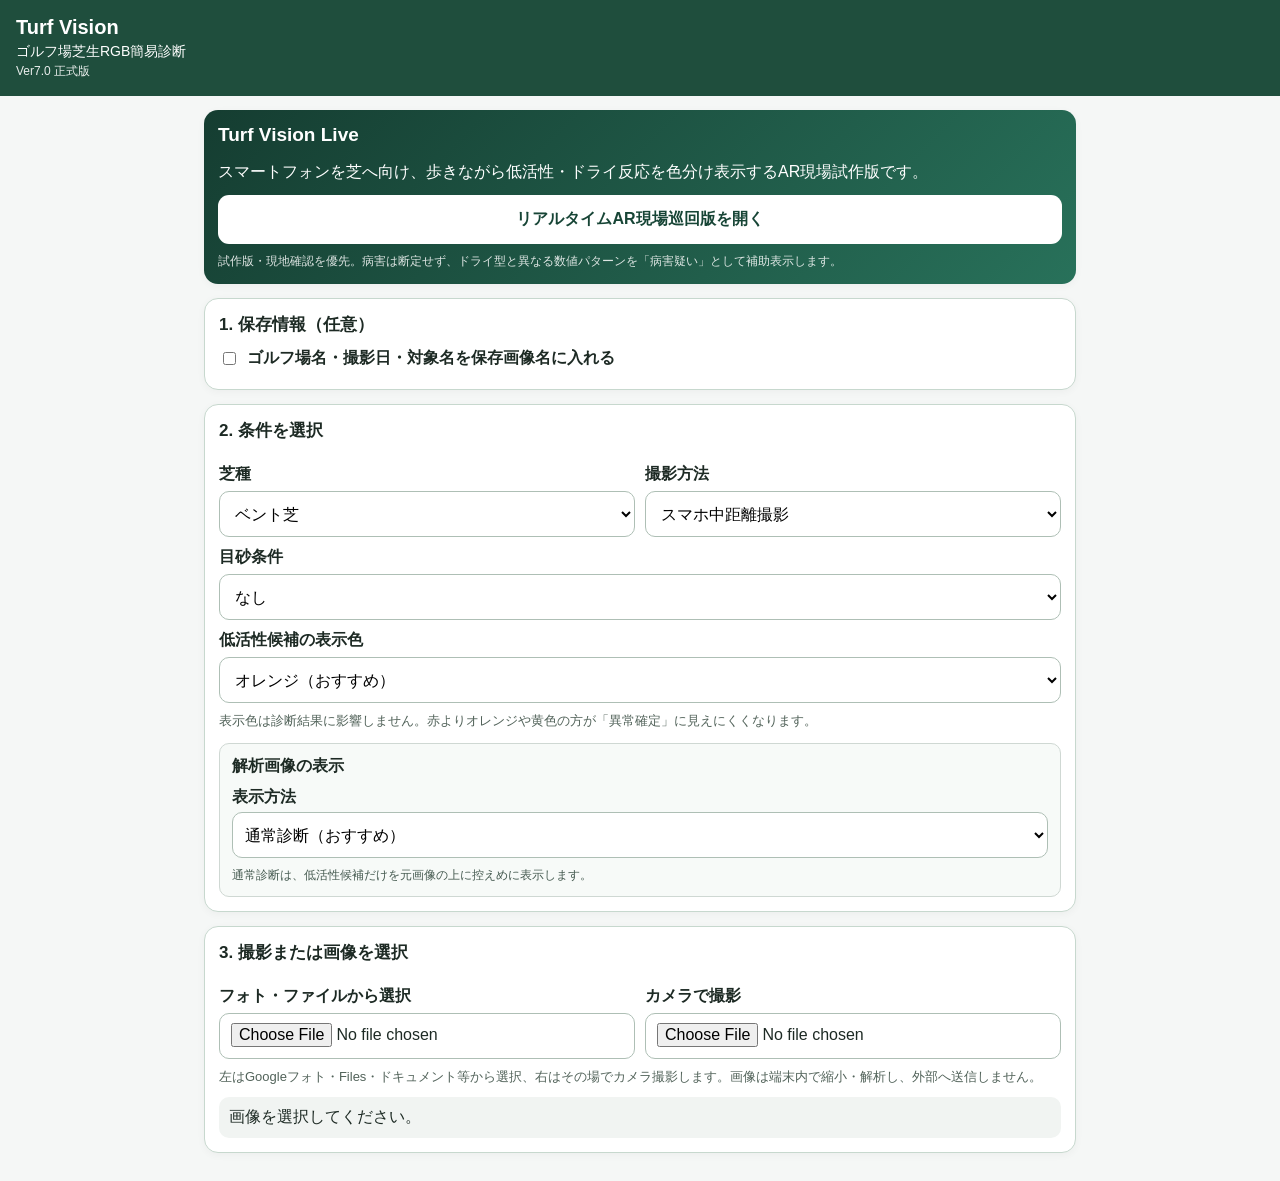
<file: index.html>
<!doctype html>
<html lang="ja">
<head>
  <meta charset="utf-8">
  <meta name="viewport" content="width=device-width,initial-scale=1,viewport-fit=cover">
  <meta name="theme-color" content="#1f4e3d">
  <title>Turf Vision｜ゴルフ場芝生RGB簡易診断 Ver7.0</title>
  <link rel="manifest" href="manifest.json">
  <link rel="icon" type="image/png" sizes="32x32" href="favicon-32.png">
  <link rel="apple-touch-icon" href="apple-touch-icon.png">
  <style>
    :root { --green:#1f4e3d; --light:#eef6f1; --border:#c7d8ce; }
    * { box-sizing:border-box; }
    body { margin:0; font-family:-apple-system,BlinkMacSystemFont,"Yu Gothic","Meiryo",sans-serif; background:#f5f7f6; color:#1d2a24; }
    header { background:var(--green); color:white; padding:16px; position:sticky; top:0; z-index:10; }
    header h1 { margin:0; font-size:20px; }
    main { max-width:900px; margin:auto; padding:14px; }
    section { background:white; border:1px solid var(--border); border-radius:14px; padding:14px; margin-bottom:14px; box-shadow:0 2px 8px rgba(0,0,0,.04); }
    h2 { font-size:17px; margin:0 0 12px; }
    label { display:block; font-weight:700; margin:10px 0 6px; }
    select, button, input[type=file] { width:100%; min-height:46px; font-size:16px; border-radius:10px; border:1px solid #aebfb5; padding:9px 11px; background:white; }
    button { background:var(--green); color:white; border:none; font-weight:700; cursor:pointer; margin-top:10px; }
    button.secondary { background:#527a68; }
    button.gray { background:#6c757d; }
    button:disabled { opacity:.45; }
    .grid2 { display:grid; grid-template-columns:1fr 1fr; gap:10px; }
    .canvas-wrap { position:relative; width:100%; overflow:hidden; border-radius:10px; background:#111; touch-action:none; }
    canvas { display:block; width:100%; height:auto; }
    .hint { font-size:13px; line-height:1.55; color:#52635a; margin:8px 0 0; }
    .result { display:grid; grid-template-columns:repeat(2,minmax(0,1fr)); gap:10px; }
    .metric { background:var(--light); border-radius:10px; padding:12px; text-align:center; }
    .metric b { display:block; font-size:24px; margin-top:4px; }
    .grade { font-size:42px !important; color:#2e7d32; }
    .hidden { display:none; }
    .tabs { display:flex; gap:8px; }
    .tabs button { margin:0; }
    #status { padding:10px; border-radius:10px; background:#f1f4f2; margin-top:10px; }
    @media (max-width:600px){ .grid2,.result{grid-template-columns:1fr;} }
  </style>
</head>
<body>
<header>
  <h1>Turf Vision</h1>
  <div style="font-size:14px;margin-top:4px">ゴルフ場芝生RGB簡易診断</div>
  <div style="font-size:12px;margin-top:2px;opacity:.9">Ver7.0 正式版</div>
</header>
<main>
  <section style="background:linear-gradient(135deg,#153d31,#28715a);color:white;border:none">
    <h2 style="font-size:19px">Turf Vision Live</h2>
    <p style="line-height:1.7;margin:6px 0 10px">スマートフォンを芝へ向け、歩きながら低活性・ドライ反応を色分け表示するAR現場試作版です。</p>
    <a href="ar.html" style="display:block;text-align:center;text-decoration:none;background:white;color:#174536;font-weight:800;padding:14px;border-radius:11px">リアルタイムAR現場巡回版を開く</a>
    <p style="font-size:12px;opacity:.85;margin:9px 0 0">試作版・現地確認を優先。病害は断定せず、ドライ型と異なる数値パターンを「病害疑い」として補助表示します。</p>
  </section>

  <section>
    <h2>1. 保存情報（任意）</h2>
    <label style="display:flex;align-items:center;gap:8px;font-weight:700">
      <input id="useMeta" type="checkbox" style="width:auto;min-height:auto">
      ゴルフ場名・撮影日・対象名を保存画像名に入れる
    </label>
    <div id="metaFields" class="hidden">
      <label for="courseName">ゴルフ場名</label>
      <input id="courseName" type="text" placeholder="例：鳴尾ゴルフ倶楽部">
      <div class="grid2">
        <div><label for="shootDate">撮影日</label><input id="shootDate" type="date"></div>
        <div><label for="targetName">対象名</label><input id="targetName" type="text" placeholder="例：8番グリーン"></div>
      </div>
    </div>
  </section>

  <section>
    <h2>2. 条件を選択</h2>
    <div class="grid2">
      <div><label for="species">芝種</label><select id="species">
        <option>ベント芝</option><option>コウライ芝</option><option>ティフトン・バミューダ</option>
      </select></div>
      <div><label for="mode">撮影方法</label><select id="mode">
        <option>スマホ中距離撮影</option><option>スマホ近距離撮影</option><option>ドローン撮影</option>
      </select></div>
    </div>
    <label for="topdress">目砂条件</label>
    <select id="topdress"><option>なし</option><option>薄目砂</option><option>散布直後</option><option>厚め</option></select>
    <label for="overlayColor">低活性候補の表示色</label>
    <select id="overlayColor">
      <option value="amber" selected>オレンジ（おすすめ）</option>
      <option value="yellow">黄色</option>
      <option value="magenta">紫</option>
      <option value="red">赤</option>
    </select>
    <p class="hint">表示色は診断結果に影響しません。赤よりオレンジや黄色の方が「異常確定」に見えにくくなります。</p>
  </section>

  <section>
    <h2>3. 撮影または画像を選択</h2>
    <div class="grid2">
      <div>
        <label for="file">フォト・ファイルから選択</label>
        <input id="file" type="file" accept=".jpg,.jpeg,.png,.webp,image/jpeg,image/png,image/webp">
      </div>
      <div>
        <label for="cameraFile">カメラで撮影</label>
        <input id="cameraFile" type="file" accept="image/*" capture="environment">
      </div>
    </div>
    <p class="hint">左はGoogleフォト・Files・ドキュメント等から選択、右はその場でカメラ撮影します。画像は端末内で縮小・解析し、外部へ送信しません。</p>
    <div id="status">画像を選択してください。</div>
  </section>

  <section id="cropSection" class="hidden">
    <h2>4. 解析範囲</h2>
    <div class="canvas-wrap"><canvas id="cropCanvas"></canvas></div>
    <div class="tabs" style="margin-top:10px">
      <button id="fullBtn" class="secondary">写真全体を使用</button>
      <button id="resetBtn" class="gray">枠を初期化</button>
    </div>
    <p class="hint">枠の内側を指で動かせます。四隅付近を動かすと拡大・縮小できます。</p>
    <button id="analyzeBtn">この範囲を解析</button>
  </section>

  <section id="resultSection" class="hidden">
    <h2>5. 診断結果</h2>
    <div class="result">
      <div class="metric">管理判定<b id="grade" class="grade">-</b><span id="gradeText">-</span></div>
      <div class="metric">低活性候補率<b id="lowRate">-</b></div>
      <div class="metric">均一性指数<b id="uniformity">-</b></div>
      <div class="metric">芝抽出率<b id="cover">-</b></div><div class="metric">VARI平均<b id="variMean">-</b></div><div class="metric">GLI平均<b id="gliMean">-</b></div><div class="metric">ドライ指数<b id="dryIndex">-</b></div><div class="metric">ドライ段階<b id="dryStage">-</b></div>
    </div>
    <div class="tabs" style="margin-top:12px">
      <button id="showOriginal" class="secondary">元画像</button>
      <button id="showOverlay">簡易表示</button>
    </div>
    <div class="canvas-wrap" style="margin-top:10px"><canvas id="resultCanvas"></canvas></div>
    <p id="resultComment" class="hint"></p><p class="hint"><b>ドライ指数：</b>低活性候補率、均一性、VARI、褐色傾向を組み合わせた0～100の簡易指標です。病害や虫害を確定するものではなく、散水・土壌水分・撥水状態を早めに確認するための目安です。</p><p class="hint">選択色＝低活性候補、白＝影除外、黄＝目砂候補除外。病害名や原因の確定ではなく、散水・土壌水分・現地状態を確認する場所の抽出用です。</p>
    <button id="saveBtn">簡易表示画像を保存</button>
<button id="saveReportBtn" class="secondary">相談用レポートを1枚で保存</button>
  </section>

  <section id="teacherSection" class="hidden">
    <h2>6. 教師データ登録（任意）</h2>
    <p class="hint">診断後に、現地で確認した正しい状態を登録します。登録内容はこの端末内に保存され、外部へ送信されません。</p>

    <label for="trueLabel">現地確認結果</label>
    <select id="trueLabel">
      <option value="">選択してください</option>
      <option>正常</option>
      <option>要観察</option>
      <option>ドライ予兆</option>
      <option>初期ドライ</option>
      <option>進行ドライ</option>
      <option>重度ドライ</option>
      <option>病害疑い</option>
      <option>病害確認</option>
      <option>虫害疑い</option>
      <option>虫害確認</option>
      <option>ボールマーク・傷</option>
      <option>目砂・作業跡</option>
      <option>芝目・刈込方向の影響</option>
      <option>その他</option>
    </select>

    <div id="diseaseFields" class="hidden">
      <label for="diseaseName">病害名（任意）</label>
      <select id="diseaseName">
        <option value="">不明・未確定</option>
        <option>ダラースポット</option>
        <option>炭疽病</option>
        <option>ピシウム病</option>
        <option>ブラウンパッチ</option>
        <option>ラージパッチ</option>
        <option>フェアリーリング</option>
        <option>雪腐病</option>
        <option>その他病害</option>
      </select>
    </div>

    <div id="insectFields" class="hidden">
      <label for="insectName">虫害名（任意）</label>
      <select id="insectName">
        <option value="">不明・未確定</option>
        <option>シバオサゾウムシ</option>
        <option>コガネムシ類</option>
        <option>シバツトガ</option>
        <option>スジキリヨトウ</option>
        <option>その他虫害</option>
      </select>
    </div>

    <div class="grid2">
      <div>
        <label for="afterWater">散水後の変化</label>
        <select id="afterWater">
          <option>未確認</option>
          <option>回復した</option>
          <option>一部回復</option>
          <option>回復しなかった</option>
        </select>
      </div>
      <div>
        <label for="confirmedDays">確認日数</label>
        <select id="confirmedDays">
          <option value="">未入力</option>
          <option>当日</option>
          <option>翌日</option>
          <option>3日後</option>
          <option>7日後</option>
          <option>14日後</option>
        </select>
      </div>
    </div>

    <label for="teacherNote">備考</label>
    <input id="teacherNote" type="text" placeholder="例：散水翌日に回復、ボールマーク混在">

    <label style="display:flex;align-items:center;gap:8px;font-weight:700">
      <input id="saveTeacherImage" type="checkbox" checked style="width:auto;min-height:auto">
      解析範囲の元画像も端末内へ保存する
    </label>

    <button id="registerTeacherBtn">教師データに登録</button>
    <div id="teacherStatus" class="hint">登録件数：0件</div>

    <div class="grid2">
      <button id="exportCsvBtn" class="secondary">教師データCSVを書き出す</button>
      <button id="exportJsonBtn" class="secondary">バックアップJSONを書き出す</button>
    </div>

    <label for="importJsonFile">バックアップJSONを読み込む</label>
    <input id="importJsonFile" type="file" accept=".json,application/json">
    <button id="importJsonBtn" class="secondary">バックアップから復元</button>

    <h3 style="margin-top:18px">教師データ管理</h3>
    <div id="teacherSummary" class="result"></div>
    <div style="overflow-x:auto;margin-top:12px">
      <table id="teacherTable" style="width:100%;border-collapse:collapse;font-size:13px">
        <thead>
          <tr>
            <th style="border:1px solid #ccc;padding:6px">No.</th>
            <th style="border:1px solid #ccc;padding:6px">登録日</th>
            <th style="border:1px solid #ccc;padding:6px">芝種</th>
            <th style="border:1px solid #ccc;padding:6px">現地確認</th>
            <th style="border:1px solid #ccc;padding:6px">ドライ指数</th>
            <th style="border:1px solid #ccc;padding:6px">病害・虫害</th>
          </tr>
        </thead>
        <tbody></tbody>
      </table>
    </div>

    <button id="clearTeacherBtn" class="gray">端末内の教師データを全削除</button>
    <p class="hint">CSVには画像そのものは含まれません。画像を保存した登録は、端末内データベースに保持されます。アプリやブラウザのデータを削除すると消えるため、定期的にJSONバックアップを書き出してください。</p>
  </section>

</main>
<script src="app.js"></script>
</body>
</html>
</file>
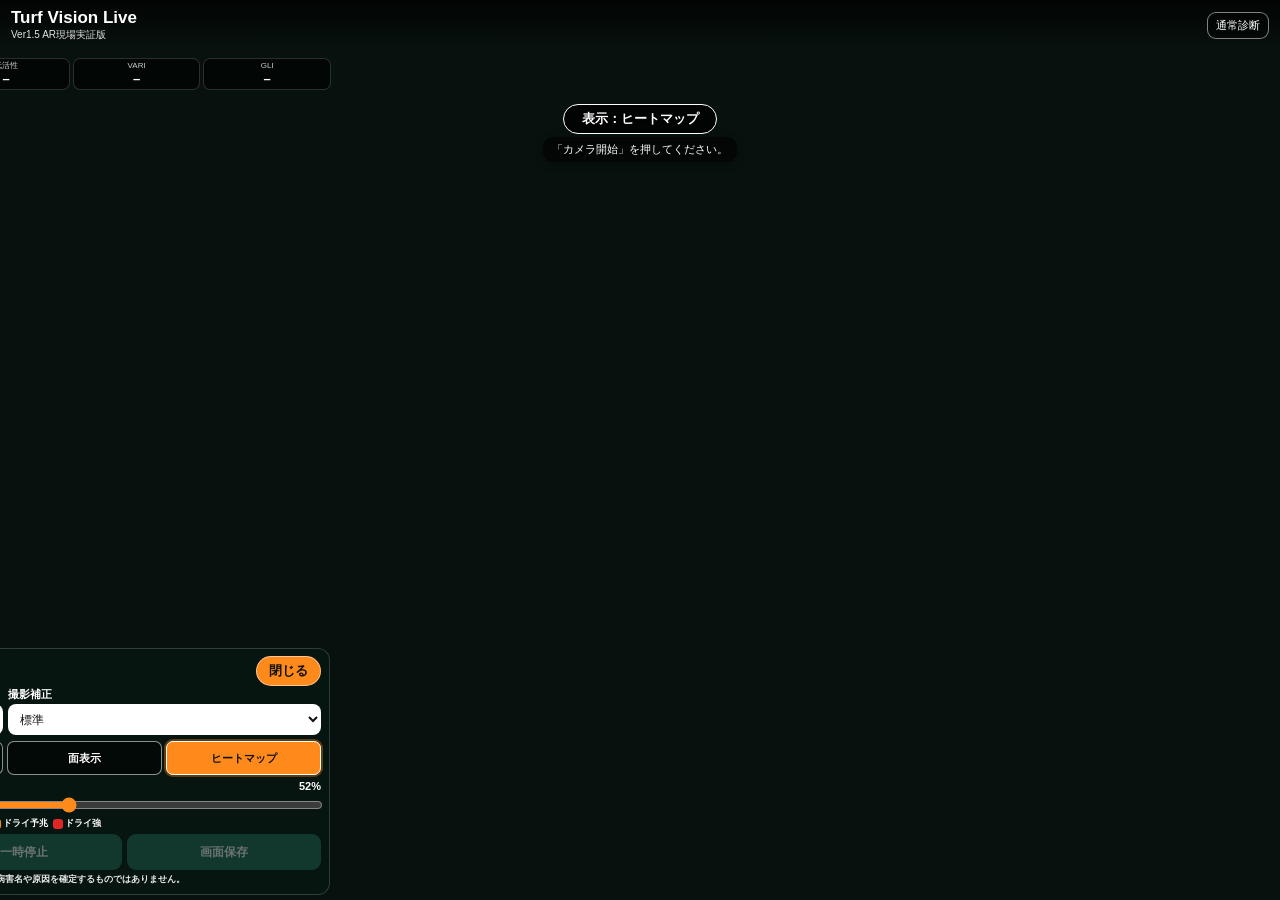
<file: ar.html>
<!doctype html>
<html lang="ja">
<head>
  <meta charset="utf-8">
  <meta name="viewport" content="width=device-width,initial-scale=1,viewport-fit=cover,user-scalable=no">
  <meta name="theme-color" content="#102d24">
  <title>Turf Vision Live｜Ver1.5 AR現場実証版</title>
  <link rel="manifest" href="ar-manifest.json">
  <link rel="icon" href="ar-icons/favicon.ico">
  <link rel="icon" type="image/png" sizes="32x32" href="ar-icons/favicon-32.png">
  <link rel="apple-touch-icon" href="ar-icons/apple-touch-icon.png">
  <link rel="stylesheet" href="ar.css?v=150">
</head>
<body>
  <main class="stage">
    <video id="camera" playsinline muted></video>
    <canvas id="overlay"></canvas>
    <canvas id="analysisCanvas" width="240" height="180" hidden></canvas>

    <header class="topbar">
      <div>
        <div class="brand">Turf Vision Live</div>
        <div class="sub">Ver1.5 AR現場実証版</div>
      </div>
      <a href="index.html" class="back">通常診断</a>
    </header>

    <section class="metrics">
      <div><span>判定</span><b id="grade">–</b></div>
      <div><span>ドライ</span><b id="dry">–</b></div>
      <div><span>低活性</span><b id="low">–</b></div>
      <div><span>VARI</span><b id="vari">–</b></div>
      <div><span>GLI</span><b id="gli">–</b></div>
    </section>

    <div id="currentMode" class="current-mode">表示：ヒートマップ</div>
    <div id="modeToast" class="mode-toast hidden" role="status" aria-live="polite"></div>
    <div id="diseaseHint" class="disease-hint hidden">病害疑い：ドライ型とは異なる数値パターンです</div>
    <div id="message" class="message">「カメラ開始」を押してください。</div>

    <section id="controlPanel" class="panel expanded" aria-label="操作パネル">
      <div class="panel-handle">
        <span>操作パネル</span>
        <button id="panelToggle" type="button" aria-expanded="true" aria-controls="panelContent">閉じる</button>
      </div>
      <div id="panelContent" class="panel-content">
       <div class="row two">
        <label>芝種
          <select id="species">
            <option>ベント芝</option>
            <option>コウライ芝</option>
            <option>ティフトン・バミューダ</option>
          </select>
        </label>
        <label>撮影補正
          <select id="lightMode">
            <option value="standard">標準</option>
            <option value="shade">日陰</option>
            <option value="sun">強い日差し</option>
          </select>
        </label>
      </div>

      <div class="mode-switcher" role="group" aria-label="表示モード">
        <button type="button" data-mode="original" aria-pressed="false">元画像</button>
        <button type="button" data-mode="outline" aria-pressed="false">輪郭表示</button>
        <button type="button" data-mode="surface" aria-pressed="false">面表示</button>
        <button type="button" data-mode="heatmap" class="active" aria-pressed="true">ヒートマップ</button>
      </div>
      <label class="opacity-label">表示濃度 <b id="opacityValue">52%</b>
        <input id="opacity" type="range" min="40" max="60" value="52">
      </label>

      <div class="legend" aria-label="色凡例"><i class="good"></i>良好 <i class="watch"></i>要観察 <i class="pre"></i>ドライ予兆 <i class="severe"></i>ドライ強</div>
      <div class="buttons">
        <button id="startBtn">カメラ開始</button>
        <button id="pauseBtn" disabled>一時停止</button>
        <button id="saveBtn" disabled>画面保存</button>
      </div>
        <p>グリーン上をゆっくり歩き、赤・オレンジの場所を目視確認してください。病害名や原因を確定するものではありません。</p>
      </div>
    </section>
  </main>
  <script src="ar.js?v=150"></script>
</body>
</html>
</file>
<file: ar.css>
:root{--green:#163f32;--panel:rgba(7,23,18,.86)}
*{box-sizing:border-box;-webkit-tap-highlight-color:transparent}
html,body{margin:0;width:100%;height:100%;overflow:hidden;background:#07110d;font-family:-apple-system,BlinkMacSystemFont,"Yu Gothic","Meiryo",sans-serif;color:white}
.stage{position:relative;width:100%;height:100%;background:#07110d}
video,#overlay{position:absolute;inset:0;width:100%;height:100%;object-fit:cover}#overlay{pointer-events:none}
.topbar{position:absolute;top:0;left:0;right:0;display:flex;justify-content:space-between;align-items:center;padding:max(12px,env(safe-area-inset-top)) 14px 11px;background:linear-gradient(180deg,rgba(0,0,0,.78),transparent);z-index:3}.brand{font-size:20px;font-weight:900}.sub{font-size:11px;opacity:.88}.back{color:white;text-decoration:none;border:1px solid rgba(255,255,255,.5);padding:7px 10px;border-radius:9px;font-size:12px;background:rgba(0,0,0,.25)}
.metrics{position:absolute;top:76px;left:10px;right:10px;display:grid;grid-template-columns:repeat(5,1fr);gap:5px;z-index:3}.metrics div{background:rgba(0,0,0,.58);backdrop-filter:blur(5px);border:1px solid rgba(255,255,255,.16);border-radius:9px;text-align:center;padding:6px 2px}.metrics span{display:block;font-size:10px;opacity:.8}.metrics b{display:block;font-size:16px;margin-top:2px}
.message,.disease-hint{position:absolute;left:50%;transform:translateX(-50%);z-index:3;border-radius:10px;padding:8px 12px;text-align:center;font-size:13px;max-width:92%;box-shadow:0 2px 8px rgba(0,0,0,.25)}.message{top:140px;background:rgba(0,0,0,.62)}.disease-hint{top:177px;background:rgba(122,32,95,.9);font-weight:800}.hidden{display:none}
.panel{position:absolute;left:8px;right:8px;bottom:max(8px,env(safe-area-inset-bottom));z-index:4;background:var(--panel);backdrop-filter:blur(9px);border:1px solid rgba(255,255,255,.17);border-radius:15px;padding:11px}.row.two{display:grid;grid-template-columns:1fr 1fr;gap:8px}.second-row{margin-top:8px}label{font-size:11px;font-weight:700}select{width:100%;margin-top:4px;height:36px;border:0;border-radius:8px;padding:0 8px;font-size:14px;background:white;color:#111}.opacity-label{display:block}.opacity-label b{float:right}input[type=range]{width:100%;margin-top:7px;accent-color:#ff8a1c}.legend{font-size:10px;display:flex;align-items:center;justify-content:center;gap:4px;flex-wrap:wrap;margin:6px 0 7px}.legend i{width:11px;height:11px;border-radius:3px;display:inline-block;margin-left:5px}.good{background:rgba(33,164,83,.18);border:1px solid rgba(255,255,255,.35)}.watch{background:#ffe34a}.pre{background:#ff8a1c}.severe{background:#e12626}.buttons{display:grid;grid-template-columns:1.2fr 1fr 1fr;gap:7px}.buttons button{min-height:42px;border:0;border-radius:9px;background:#276c56;color:white;font-weight:800;font-size:14px}.buttons button:first-child{background:#1d8d5d}.buttons button:disabled{opacity:.4}.panel p{font-size:10px;line-height:1.45;margin:7px 1px 0;opacity:.78}
@media(max-height:700px){.metrics{top:68px}.message{top:130px}.disease-hint{top:166px}.panel{padding:8px}.panel p{display:none}.buttons button{min-height:38px}.legend{margin:4px 0}.second-row{margin-top:5px}}
@media(min-width:700px){.panel{max-width:650px;left:50%;right:auto;transform:translateX(-50%);width:calc(100% - 20px)}.metrics{max-width:650px;left:50%;right:auto;transform:translateX(-50%);width:calc(100% - 20px)}}

.current-mode{position:absolute;top:137px;left:50%;transform:translateX(-50%);z-index:4;background:rgba(0,0,0,.78);border:2px solid #fff;border-radius:999px;padding:8px 18px;font-size:16px;font-weight:900;white-space:nowrap;text-shadow:0 1px 3px #000}
.mode-toast{position:absolute;top:184px;left:50%;transform:translateX(-50%);z-index:6;background:#fff;color:#102d24;border:3px solid #ff8a1c;border-radius:12px;padding:12px 18px;font-size:17px;font-weight:900;box-shadow:0 4px 18px rgba(0,0,0,.48);white-space:nowrap}
.mode-switcher{display:grid;grid-template-columns:repeat(2,1fr);gap:8px;margin-top:10px}
.mode-switcher button{min-height:48px;border:2px solid rgba(255,255,255,.55);border-radius:10px;background:rgba(0,0,0,.55);color:#fff;font-size:16px;font-weight:900;text-shadow:0 1px 2px #000}
.mode-switcher button.active{background:#ff8a1c;color:#111;border-color:#fff;box-shadow:0 0 0 3px rgba(255,138,28,.35);text-shadow:none}
.opacity-label{margin-top:10px;font-size:14px}
.legend{font-size:13px!important;font-weight:800;gap:6px!important;margin:10px 0!important}
.legend i{width:16px!important;height:16px!important}
@media(max-height:740px){.current-mode{top:128px;font-size:14px;padding:6px 14px}.mode-toast{top:168px}.mode-switcher{gap:6px;margin-top:6px}.mode-switcher button{min-height:42px;font-size:14px}.opacity-label{margin-top:6px}.legend{font-size:11px!important;margin:6px 0!important}}

/* Ver1.4 現場実証版：屋外で重ならず読める表示配置 */
.current-mode{top:136px;min-width:190px;text-align:center}
.message{top:181px;max-width:calc(100% - 24px)}
.disease-hint{top:224px}
.mode-toast{top:50%;transform:translate(-50%,-50%);max-width:calc(100% - 28px);white-space:normal}
.mode-switcher button{min-height:50px}
.panel p{font-size:11px;font-weight:700;opacity:.9}

@media(max-width:390px){
  .metrics{left:6px;right:6px;gap:3px}
  .metrics div{padding:6px 1px}
  .metrics span{font-size:9px}
  .metrics b{font-size:15px}
  .panel{left:5px;right:5px;padding:8px}
  .mode-switcher{gap:6px;margin-top:7px}
  .mode-switcher button{min-height:44px;font-size:14px}
  .legend{font-size:10px!important;gap:3px!important;margin:6px 0!important}
}

@media(max-height:740px){
  .current-mode{top:126px}
  .message{top:164px}
  .disease-hint{top:202px}
  .mode-toast{top:43%}
  .panel p{display:none}
}

/* Ver1.5 現場実証版：映像を常に70%以上確保するコンパクトUI */
.topbar,.metrics,.current-mode,.message,.disease-hint,.panel{
  transition:opacity .35s ease,transform .35s ease,background-color .35s ease
}
.topbar{padding:max(8px,env(safe-area-inset-top)) 11px 7px}
.brand{font-size:17px}.sub{font-size:10px}.back{padding:5px 8px;font-size:11px}
.metrics{top:58px;left:6px;right:6px;gap:3px}
.metrics div{padding:3px 1px;border-radius:7px}
.metrics span{font-size:8px;line-height:1.1}.metrics b{font-size:13px;line-height:1.1;margin-top:1px}
.current-mode{top:104px;min-width:154px;padding:5px 12px;font-size:13px;border-width:1px}
.message{top:137px;padding:5px 9px;font-size:11px}
.disease-hint{top:170px;padding:5px 9px;font-size:11px}
.panel{
  left:5px;right:5px;bottom:max(5px,env(safe-area-inset-bottom));
  max-height:30vh;padding:6px 8px 8px;border-radius:12px;overflow:auto;
  overscroll-behavior:contain
}
.panel-handle{display:flex;align-items:center;justify-content:space-between;min-height:32px;font-size:13px;font-weight:900}
.panel-handle button{min-height:30px;padding:4px 12px;border:1px solid rgba(255,255,255,.5);border-radius:999px;background:#ff8a1c;color:#111;font-weight:900}
.panel-content{display:block}
.panel.collapsed{max-height:46px;overflow:hidden;padding-bottom:6px}
.panel.collapsed .panel-content{display:none}
.row.two{gap:5px}select{height:31px;margin-top:2px;font-size:12px}
.mode-switcher{grid-template-columns:repeat(4,1fr);gap:4px;margin-top:6px}
.mode-switcher button{min-height:34px;padding:2px;font-size:11px;border-width:1px;border-radius:7px}
.mode-switcher button.active{box-shadow:0 0 0 2px rgba(255,138,28,.35)}
.opacity-label{margin-top:5px;font-size:11px}
input[type=range]{margin-top:3px;height:14px}
.legend{font-size:9px!important;gap:2px!important;margin:3px 0 4px!important}
.legend i{width:10px!important;height:10px!important;margin-left:3px}
.buttons{gap:5px}.buttons button{min-height:36px;font-size:12px}
.panel p{font-size:9px;line-height:1.3;margin-top:4px}
.stage.ui-idle .topbar,.stage.ui-idle .metrics,.stage.ui-idle .current-mode,
.stage.ui-idle .message,.stage.ui-idle .disease-hint{opacity:.18}
.stage.ui-idle .panel{opacity:.34}
.stage.ui-idle .topbar,.stage.ui-idle .metrics,.stage.ui-idle .current-mode,
.stage.ui-idle .message,.stage.ui-idle .disease-hint,.stage.ui-idle .panel{pointer-events:none}

@media(min-width:700px){
  .panel{max-width:650px;max-height:30vh}
}
@media(max-height:740px){
  .metrics{top:54px}.current-mode{top:96px}.message{top:128px}.disease-hint{top:158px}
  .panel{max-height:29vh}.panel p{display:none}
}
</file>
